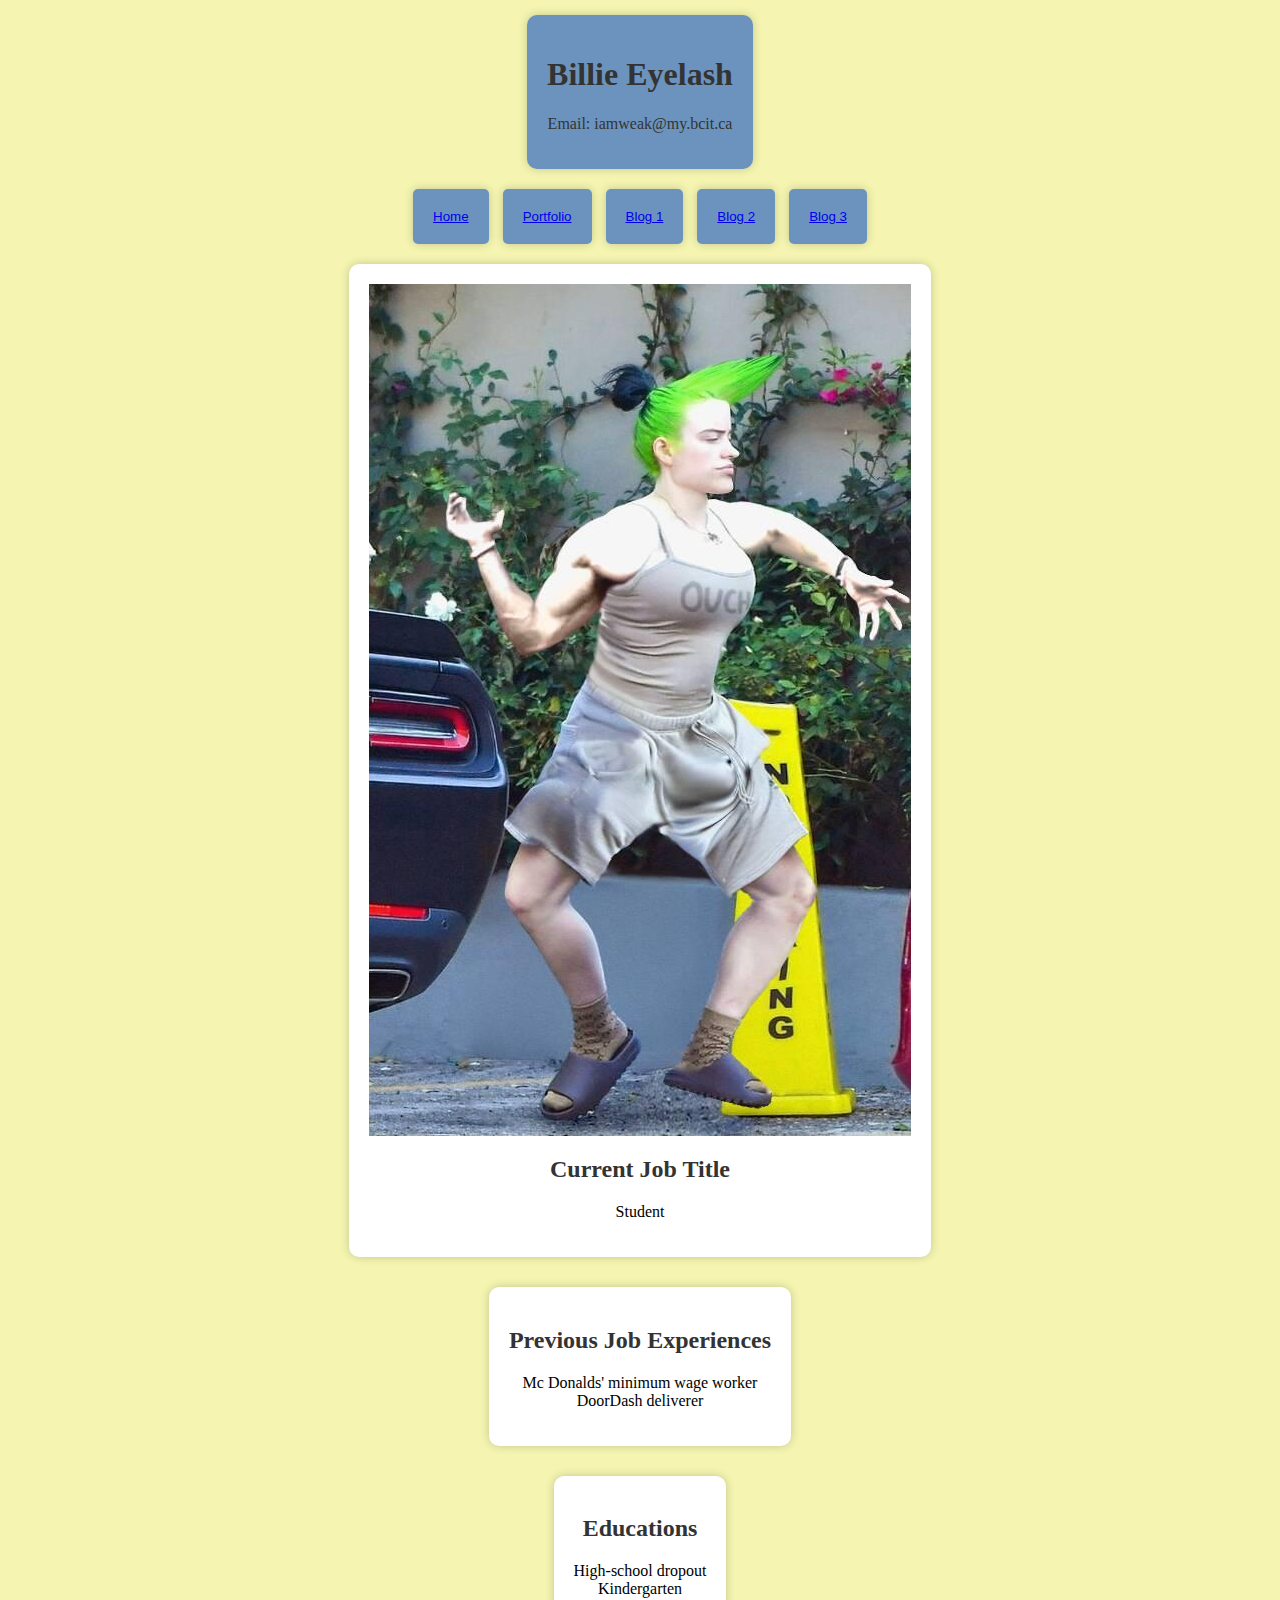
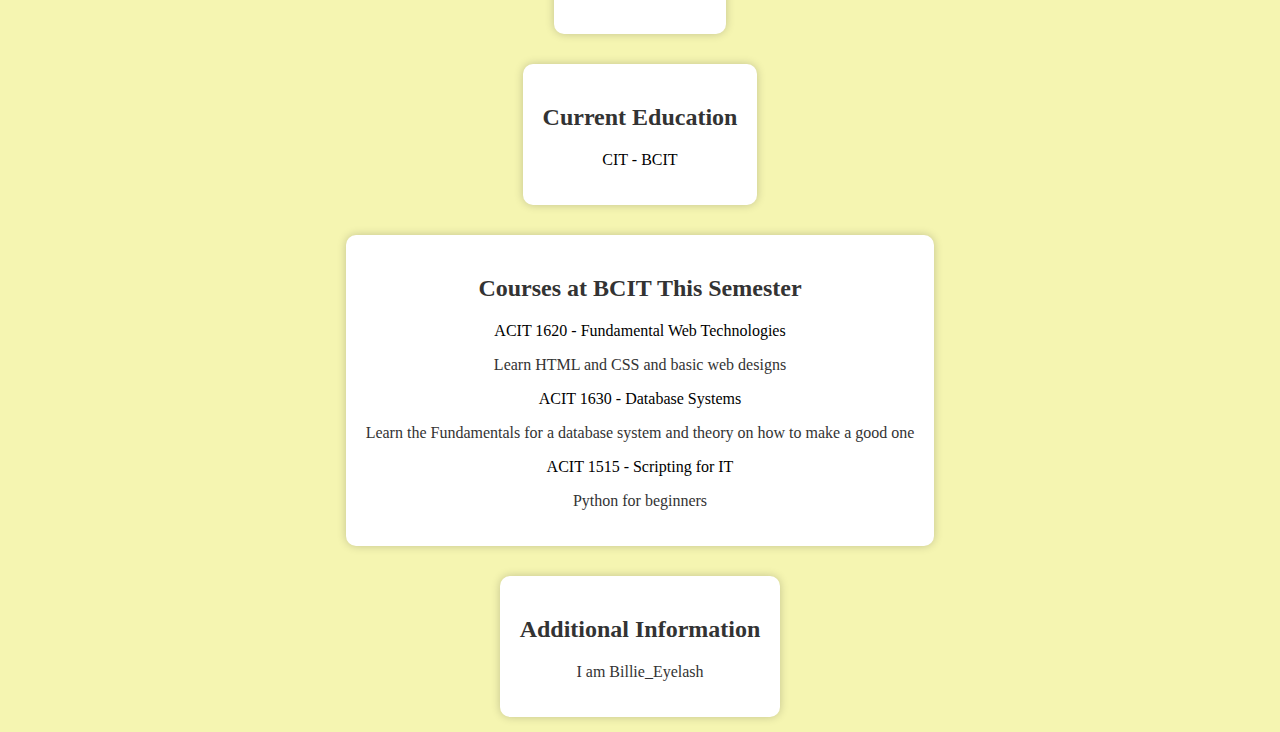
<file: index.html>
<!DOCTYPE html>
<html>
<head>
    <title>My Blog Page</title>
    <link rel="stylesheet" type="text/css" href="blog/style.css">
</head>
<body>
    <header>
        <h1>Billie Eyelash</h1>
        <p>Email: iamweak@my.bcit.ca</p>
    </header>

    <div class="buttons">
        <button><a href="https://www.youtube.com/watch?v=zzTV3exIJ98">Home</a></button>
        <button><a href="blog/index.html">Portfolio</a></button>
        <button><a href="blog/post1.html">Blog 1</a></button>
        <button><a href="blog/post2.html">Blog 2</a></button>
        <button><a href="blog/post3.html">Blog 3</a></button>
    </div>

    <section>
        <img src="Image/Bill_Eyelash.png" alt="Profile Picture">
        <h2>Current Job Title</h2>
        <ul>
            <li>Student</li>
        </ul>
    </section>

    <section>
        <h2>Previous Job Experiences</h2>
        <ul>
            <li>Mc Donalds' minimum wage worker</li>
            <li>DoorDash deliverer</li>
        </ul>
    </section>

    <section>
        <h2>Educations</h2>
        <ul>
            <li>High-school dropout</li>
            <li>Kindergarten</li>
        </ul>
    </section>

    <section>
        <h2>Current Education</h2>
        <ul>
            <li>CIT - BCIT</li>
        </ul>
    </section>

    <section>
        <h2>Courses at BCIT This Semester</h2>
        <ul>
            <li>ACIT 1620 - Fundamental Web Technologies
                <p>Learn HTML and CSS and basic web designs</p>
            </li>
            <li>ACIT 1630 - Database Systems
                <p>Learn the Fundamentals for a database system and theory on how to make a good one</p>
            </li>
            <li>ACIT 1515 - Scripting for IT
                <p>Python for beginners</p>
            </li>
        </ul>
    </section>

    <section>
        <h2>Additional Information</h2>
        <p>I am Billie_Eyelash</p>
    </section>

</body>
</html>
</file>
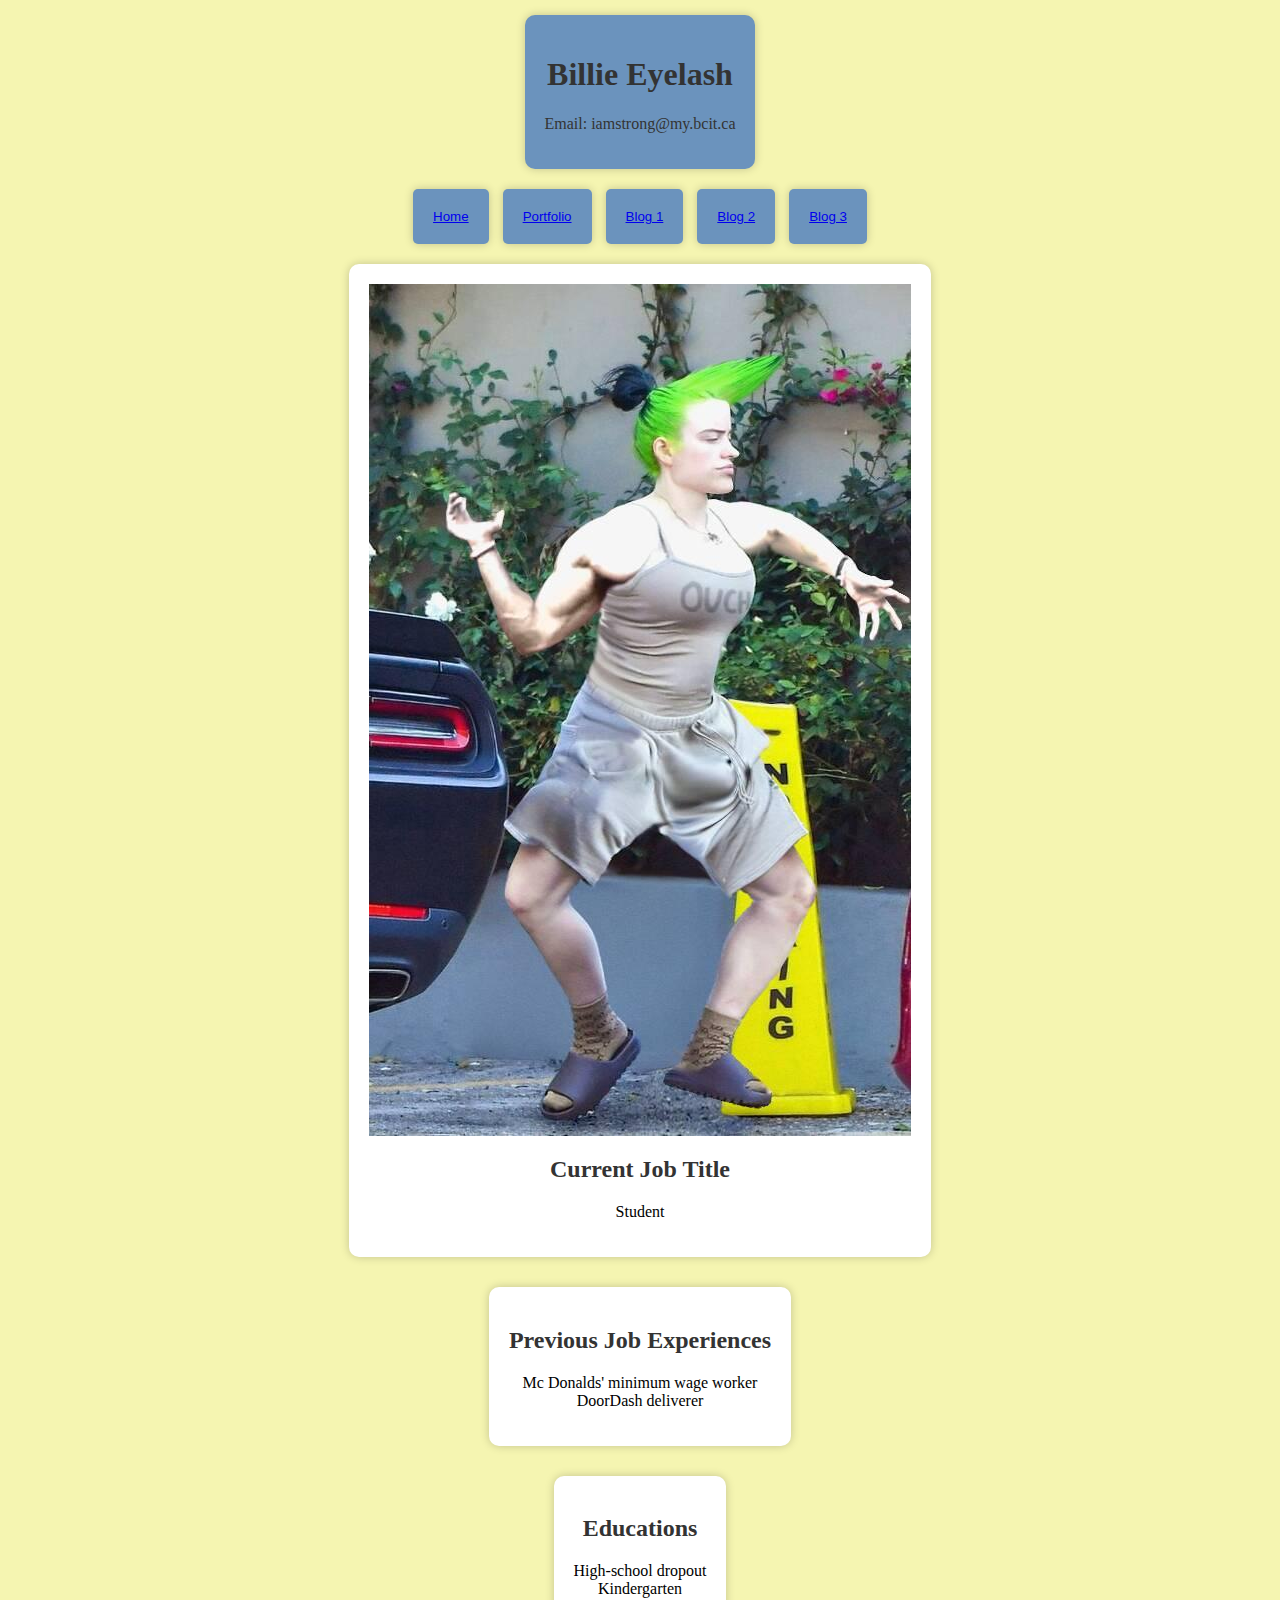
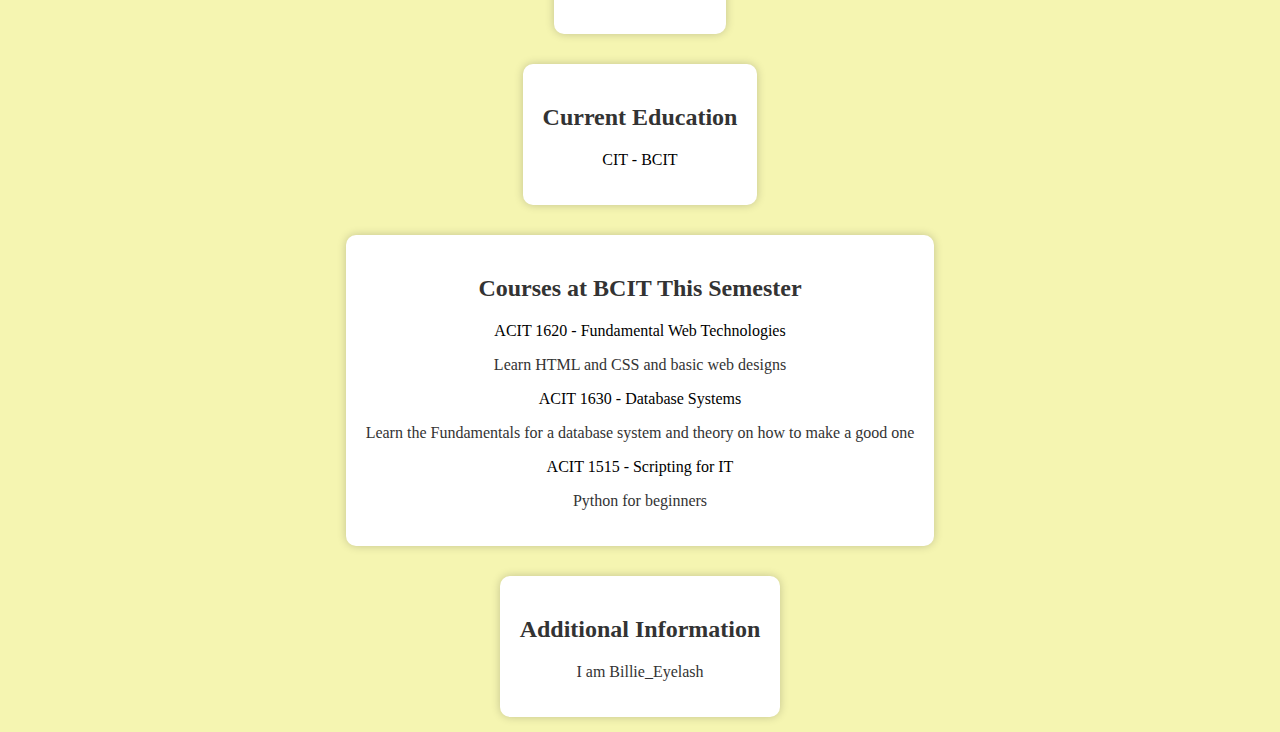
<file: blog/index.html>
<!DOCTYPE html>
<html>
<head>
    <title>My Blog Page</title>
    <link rel="stylesheet" type="text/css" href="style.css">
</head>
<body>
    <header>
        <h1>Billie Eyelash</h1>
        <p>Email: iamstrong@my.bcit.ca</p>
    </header>

    <div class="buttons">
        <button><a href="https://www.youtube.com/watch?v=zzTV3exIJ98">Home</a></button>
        <button><a href="../index.html">Portfolio</a></button>
        <button><a href="post1.html">Blog 1</a></button>
        <button><a href="post2.html">Blog 2</a></button>
        <button><a href="post3.html">Blog 3</a></button>
    </div>

    <section>
        <img src="../Image/Bill_Eyelash.png" alt="Profile Picture">
        <h2>Current Job Title</h2>
        <ul>
            <li>Student</li>
        </ul>
    </section>

    <section>
        <h2>Previous Job Experiences</h2>
        <ul>
            <li>Mc Donalds' minimum wage worker</li>
            <li>DoorDash deliverer</li>
        </ul>
    </section>

    <section>
        <h2>Educations</h2>
        <ul>
            <li>High-school dropout</li>
            <li>Kindergarten</li>
        </ul>
    </section>

    <section>
        <h2>Current Education</h2>
        <ul>
            <li>CIT - BCIT</li>
        </ul>
    </section>

    <section>
        <h2>Courses at BCIT This Semester</h2>
        <ul>
            <li>ACIT 1620 - Fundamental Web Technologies
                <p>Learn HTML and CSS and basic web designs</p>
            </li>
            <li>ACIT 1630 - Database Systems
                <p>Learn the Fundamentals for a database system and theory on how to make a good one</p>
            </li>
            <li>ACIT 1515 - Scripting for IT
                <p>Python for beginners</p>
            </li>
        </ul>
    </section>

    <section>
        <h2>Additional Information</h2>
        <p>I am Billie_Eyelash</p>
    </section>

</body>
</html>
</file>
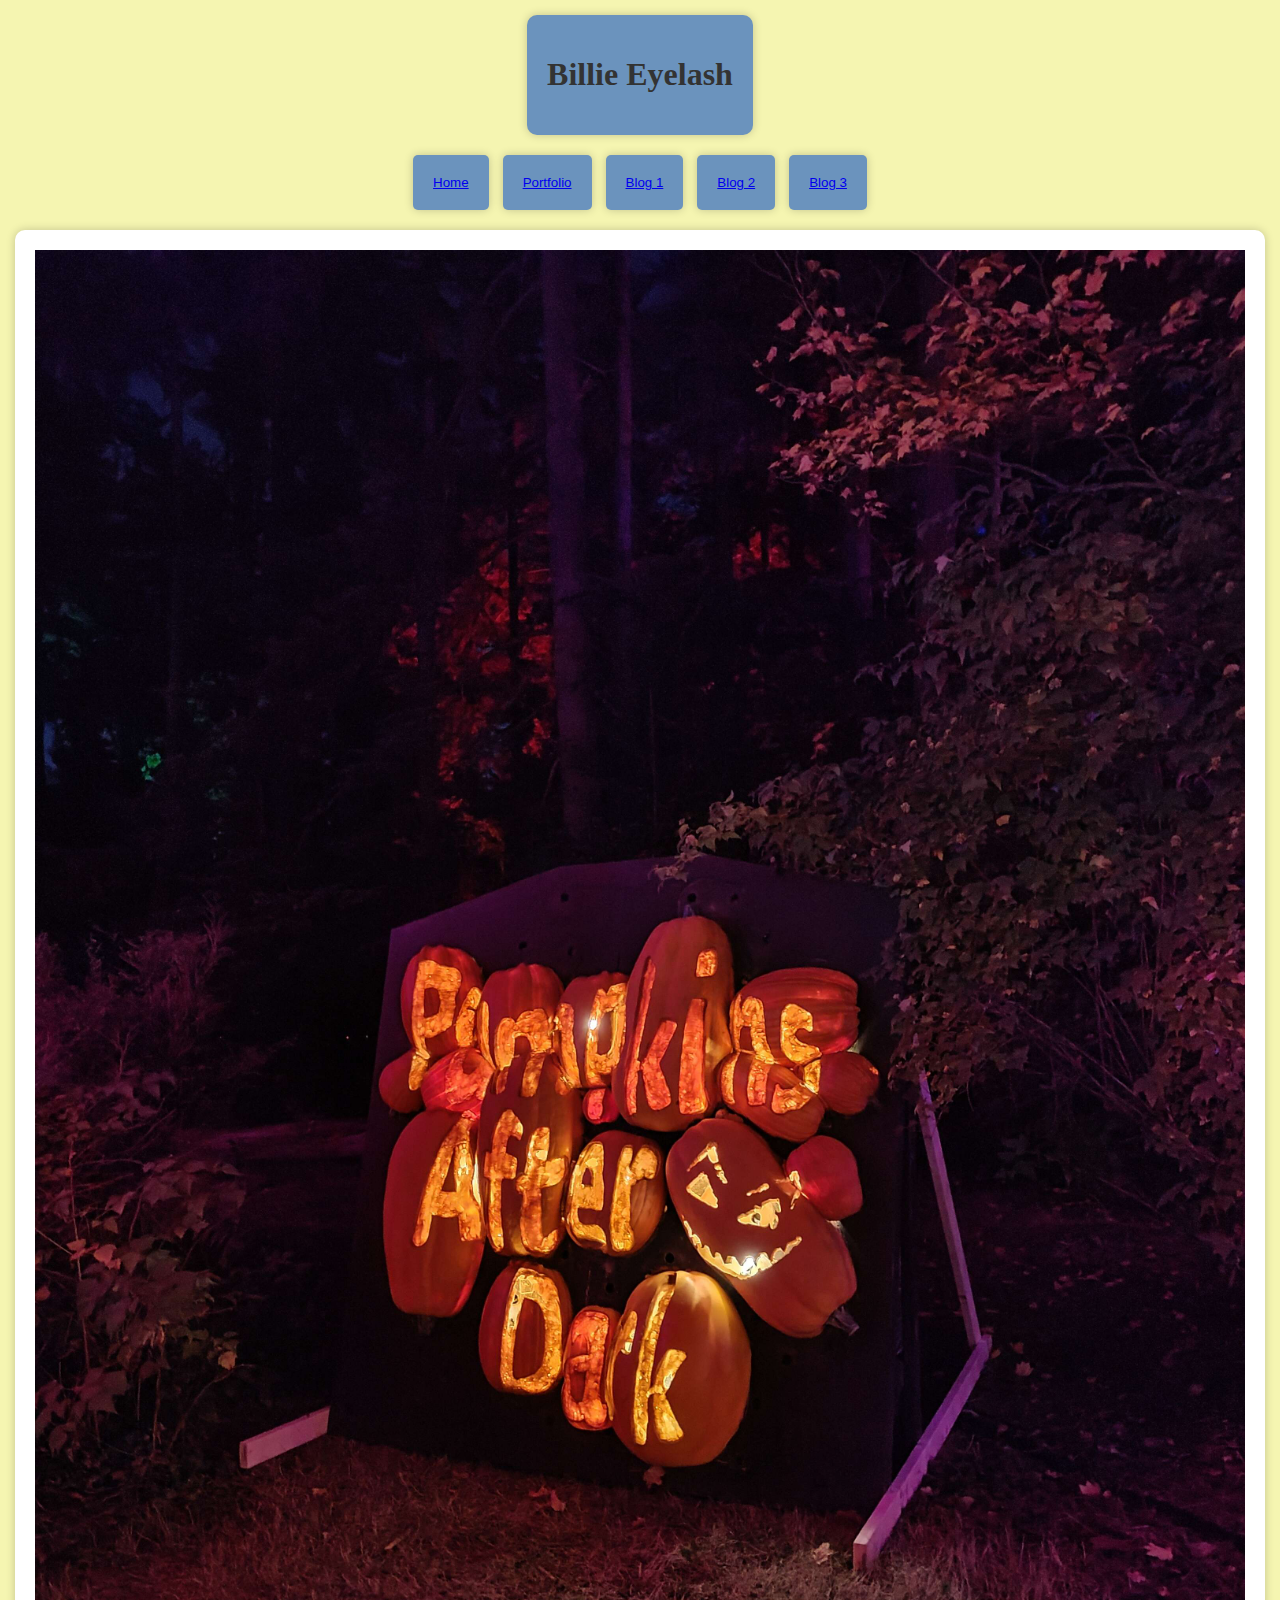
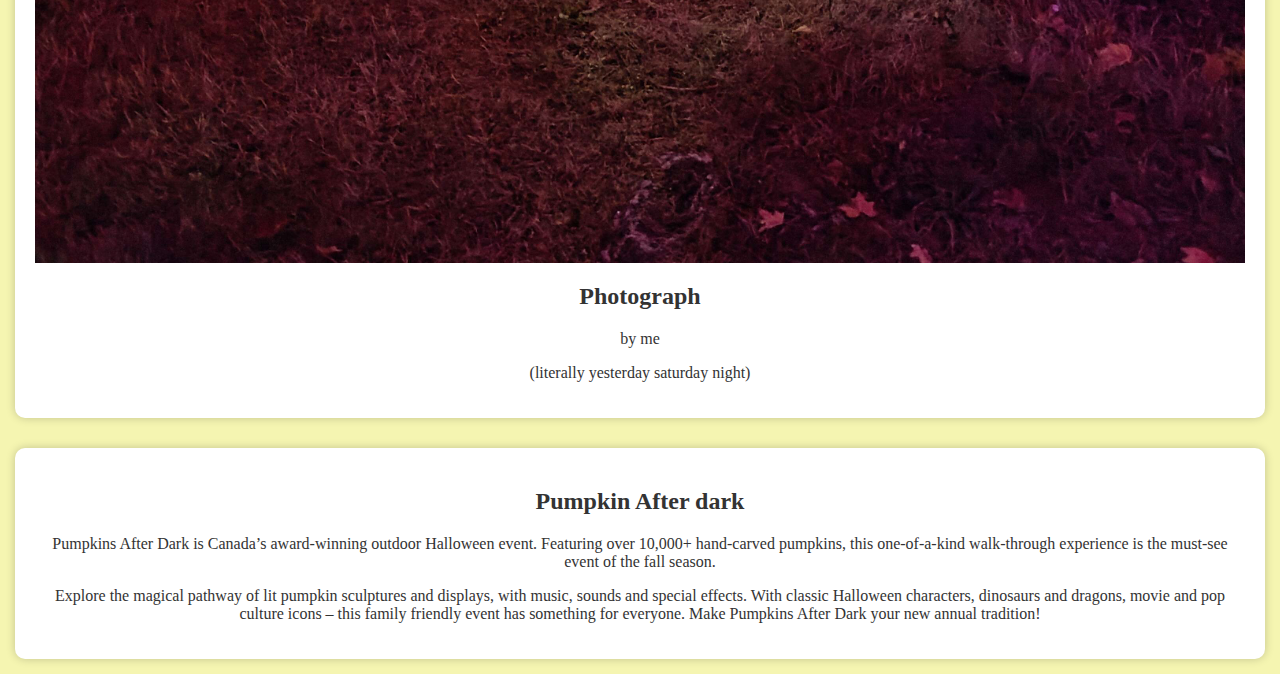
<file: blog/post2.html>
<!DOCTYPE html>
<html>
<head>
    <title>My Blog Page</title>
    <link rel="stylesheet" type="text/css" href="style.css">
</head>
<body>
    <header>
        <h1>Billie Eyelash</h1>
    </header>

    <div class="buttons">
        <button><a href="https://www.youtube.com/watch?v=zzTV3exIJ98">Home</a></button>
        <button><a href="index.html">Portfolio</a></button>
        <button><a href="post1.html">Blog 1</a></button>
        <button><a href="post2.html">Blog 2</a></button>
        <button><a href="post3.html">Blog 3</a></button>
    </div>

    <section>
        <img src="../Image/pumpkin.jpg">
        <h2>Photograph</h2>
        <ul>
            <p>by me<p>
            <p>(literally yesterday saturday night)</p>
        </ul>
    </section>

    <section>
        <h2>Pumpkin After dark</h2>
        <ul>
            <p>Pumpkins After Dark is Canada’s award-winning outdoor Halloween event. Featuring over 10,000+ hand-carved pumpkins, this one-of-a-kind walk-through experience is the must-see event of the fall season.</p>
            <P>Explore the magical pathway of lit pumpkin sculptures and displays, with music, sounds and special effects. With classic Halloween characters, dinosaurs and dragons, movie and pop culture icons – this family friendly event has something for everyone. Make Pumpkins After Dark your new annual tradition!</P>
        </ul>
    </section>

<body>
<html>
</file>
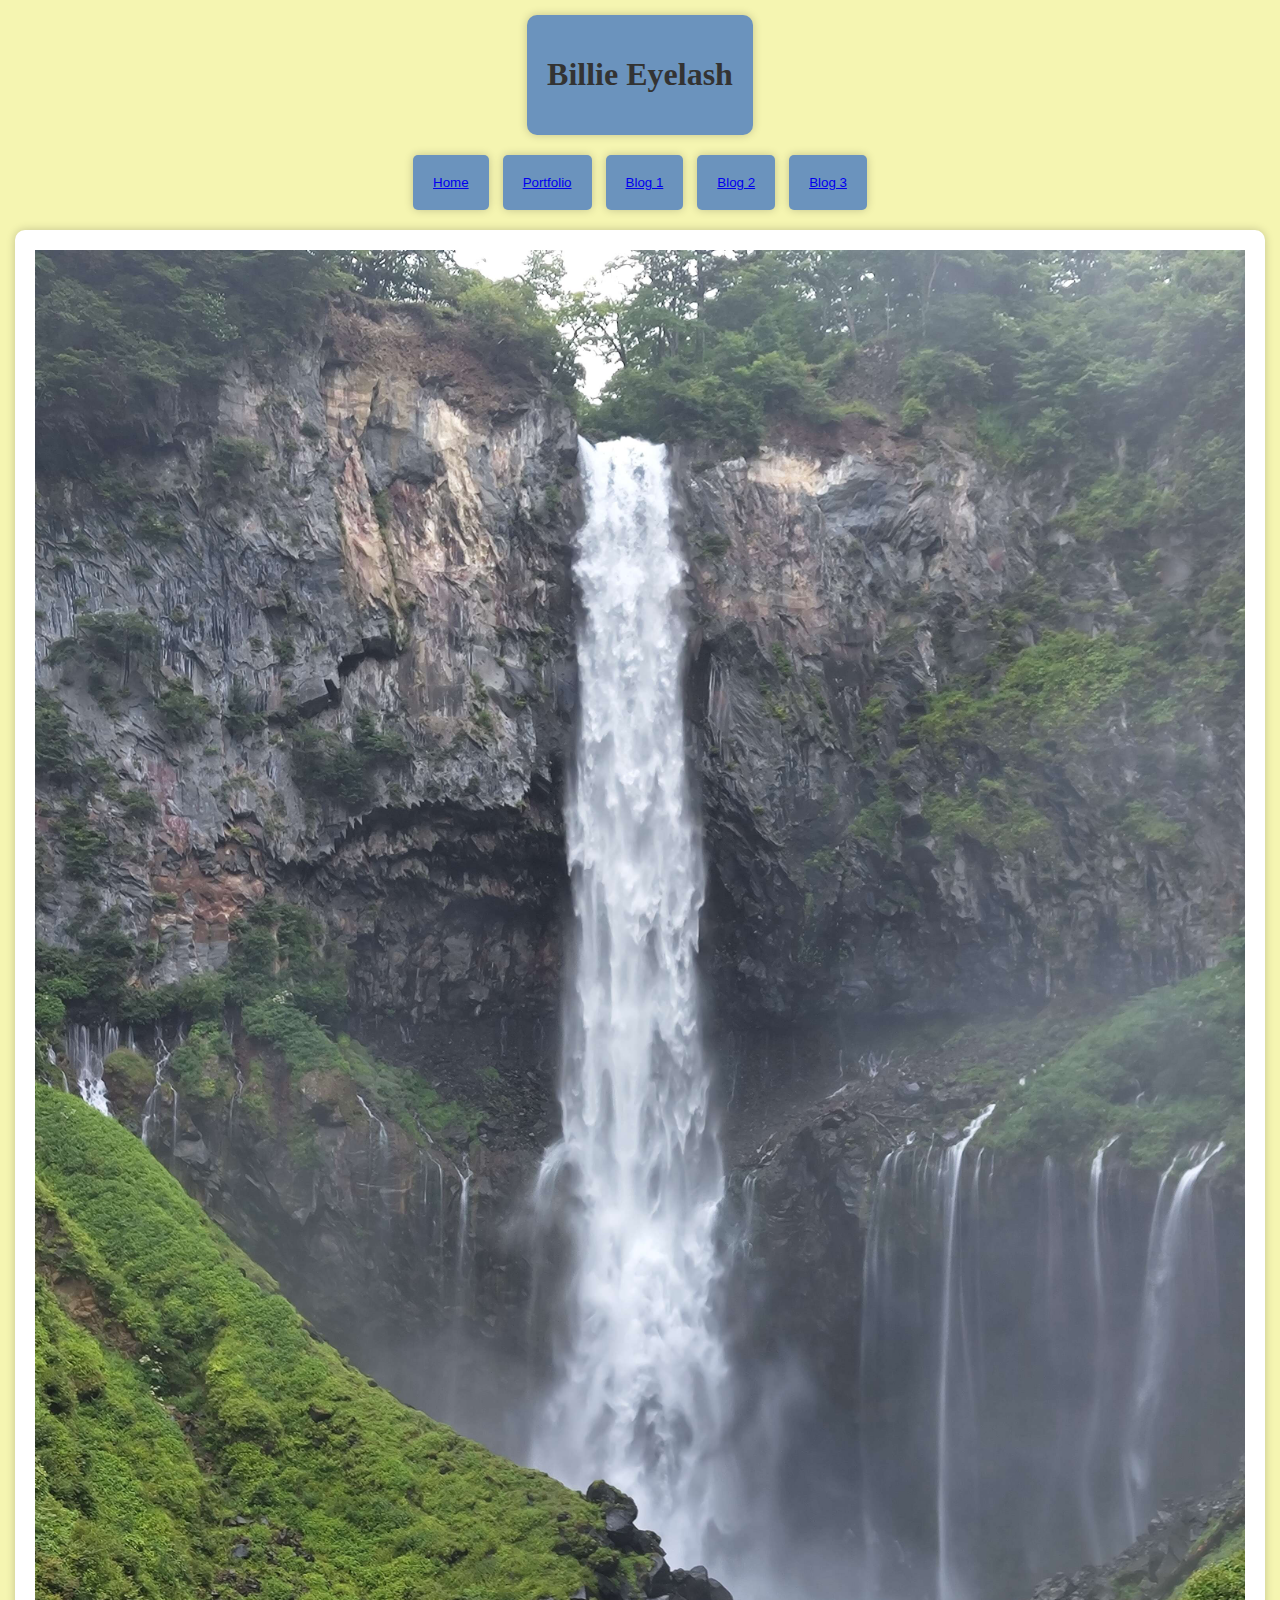
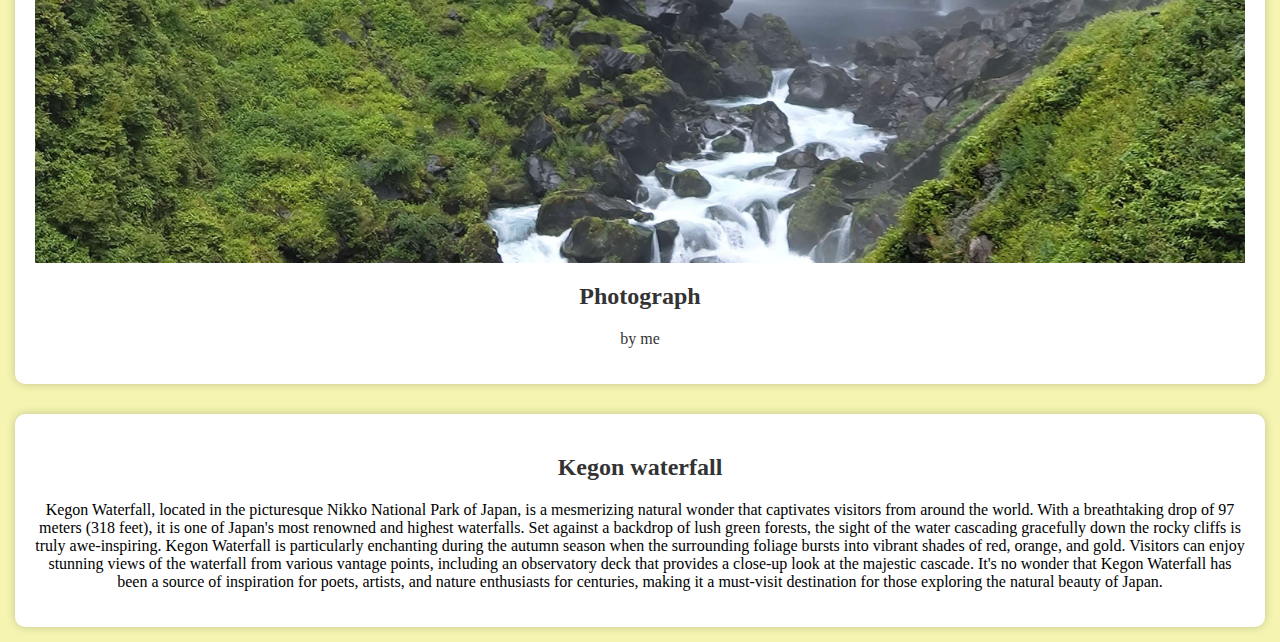
<file: blog/post3.html>
<!DOCTYPE html>
<html>
<head>
    <title>My Blog Page</title>
    <link rel="stylesheet" type="text/css" href="style.css">
</head>
<body>
    <header>
        <h1>Billie Eyelash</h1>
    </header>

    <div class="buttons">
        <button><a href="https://www.youtube.com/watch?v=zzTV3exIJ98">Home</a></button>
        <button><a href="index.html">Portfolio</a></button>
        <button><a href="post1.html">Blog 1</a></button>
        <button><a href="post2.html">Blog 2</a></button>
        <button><a href="post3.html">Blog 3</a></button>
    </div>

    <section>
        <img src="../Image/waterfall.jpg">
        <h2>Photograph</h2>
        <ul>
            <p>by me<p>
        </ul>
    </section>

    <section>
        <h2>Kegon waterfall</h2>
        <ul>
            Kegon Waterfall, located in the picturesque Nikko National Park of Japan, is a mesmerizing natural wonder that captivates visitors from around the world. With a breathtaking drop of 97 meters (318 feet), it is one of Japan's most renowned and highest waterfalls. Set against a backdrop of lush green forests, the sight of the water cascading gracefully down the rocky cliffs is truly awe-inspiring. Kegon Waterfall is particularly enchanting during the autumn season when the surrounding foliage bursts into vibrant shades of red, orange, and gold. Visitors can enjoy stunning views of the waterfall from various vantage points, including an observatory deck that provides a close-up look at the majestic cascade. It's no wonder that Kegon Waterfall has been a source of inspiration for poets, artists, and nature enthusiasts for centuries, making it a must-visit destination for those exploring the natural beauty of Japan.
        </ul>
    </section>

<body>
<html>
</file>
<file: blog/style.css>
body {
    display: flex;
    flex-direction: column;
    justify-content: center;
    align-items: center;
    min-height: 100vh;
    margin: 0;
    font-family: 'Merriweather', serif;
    background-color: rgb(245, 245, 177);
}

header, section, footer {
    text-align: center;
    margin: 15px;
    padding: 20px;
    background-color: #fff;
    border-radius: 10px;
    box-shadow: 0 0 10px rgba(0, 0, 0, 0.2);
}

header {
    background-color: #6b93bd;
    color: #fff;
    padding: 20px;
    border-radius: 0;
    border-radius: 10px;
    box-shadow: 0 0 10px rgba(0, 0, 0, 0.2);
}

.buttons {
    justify-content: center;
}

.buttons button {
    background-color: #6b93bd;
    padding: 20px;
    margin: 5px;
    border: none;
    border-radius: 5px;
    box-shadow: 0 0 10px rgba(0, 0, 0, 0.2);
}

img {
    max-width: 100%;
    max-height: 100%;
    display: flex;
}

ul {
    list-style: none;
    padding: 0;
}

#additional-info {
    background-color: #eee;
}

h1, h2, p {
    color: #333;
}
</file>
